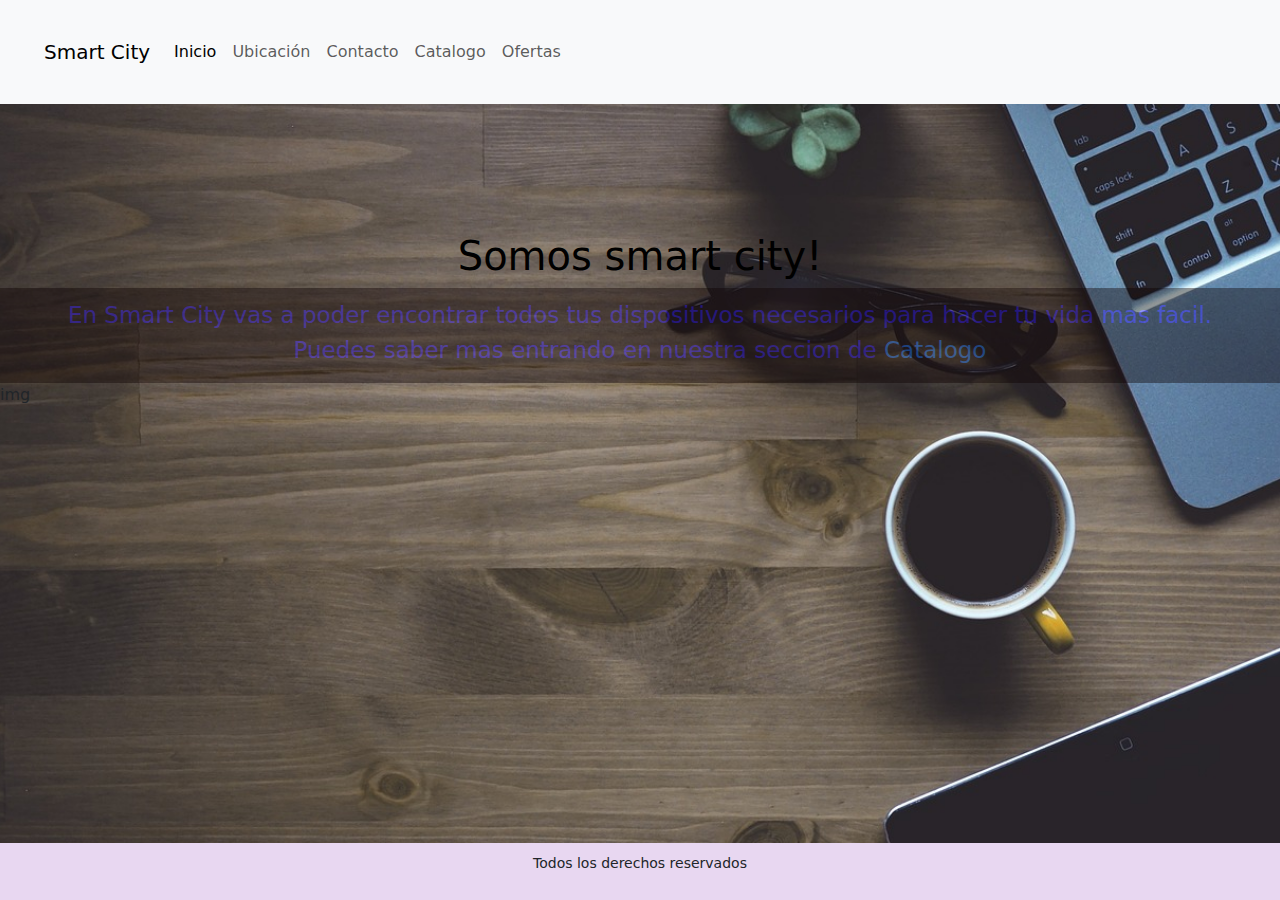
<file: index.html>
<!DOCTYPE html>
<html lang="es">
<head>
    <meta charset="UTF-8">
    <meta name="viewport" content="width=device-width, initial-scale=1.0">
    <title>Smart city!</title>
    <link rel="apple-touch-icon" sizes="180x180" href="/apple-touch-icon.png">
    <link rel="icon" type="image/png" sizes="32x32" href="./img/favicon-32x32.png">
    <link rel="icon" type="image/png" sizes="16x16" href="./img/favicon-16x16.png">
    <link rel="manifest" href="/site.webmanifest">
    <link rel="shortcut icon" href="./img/chip.logo.png" type="image/x-icon">
    <link rel="stylesheet" href="https://cdnjs.cloudflare.com/ajax/libs/font-awesome/6.5.1/css/all.min.css" integrity="sha512-DTOQO9RWCH3ppGqcWaEA1BIZOC6xxalwEsw9c2QQeAIftl+Vegovlnee1c9QX4TctnWMn13TZye+giMm8e2LwA==" crossorigin="anonymous" referrerpolicy="no-referrer" />
    <link href="https://cdn.jsdelivr.net/npm/bootstrap@5.3.3/dist/css/bootstrap.min.css" rel="stylesheet" integrity="sha384-QWTKZyjpPEjISv5WaRU9OFeRpok6YctnYmDr5pNlyT2bRjXh0JMhjY6hW+ALEwIH" crossorigin="anonymous">
    <link rel="stylesheet" href="./css/style.css">
</head>
<body>
    <header>
        <nav class="navbar navbar-expand-lg bg-body-tertiary">
            <div class="container-fluid">
              <a class="navbar-brand" href="#">Smart City</a>
              <button class="navbar-toggler" type="button" data-bs-toggle="collapse" data-bs-target="#navbarNav" aria-controls="navbarNav" aria-expanded="false" aria-label="Toggle navigation">
                <span class="navbar-toggler-icon"></span>
              </button>
              <div class="collapse navbar-collapse" id="navbarNav">
                <ul class="navbar-nav">
                  <li class="nav-item">
                    <a class="nav-link active" aria-current="page" href="./index.html">Inicio</a>
                  </li>
                  <li class="nav-item">
                    <a class="nav-link" href="./pages/ubicacion.html">Ubicación</a>
                  </li>
                  <li class="nav-item">
                    <a class="nav-link" href="./pages/contacto.html">Contacto</a>
                  </li>
                  <li class="nav-item">
                    <a class="nav-link" href="./pages/catalogo.html">Catalogo</a>
                    <li class="nav-item">
                        <a class="nav-link" href="../pages/ofertas.html">Ofertas</a>
                      </li>
                </ul>
              </div>
            </div>
          </nav>
    </header>
    
    <main class="main-index">
        <h2 class="somos-smartcity">
            Somos smart city!
        </h2>
        <div class="h2yp">
            <p class="p-smartcity">
                En Smart City vas a poder encontrar todos tus dispositivos necesarios para hacer tu vida mas facil. <br> Puedes saber mas entrando en nuestra seccion de <a href="./pages/catalogo.html">Catalogo</a>
            </p>
        </div>
        <section>
            img
        </section>
    </main>
    <footer>
        <section class="p-container">
            <p>Todos los derechos reservados</p>
        </section>
        
        <div class="redes">
            <a href="https://www.instagram.com/"><i class="fa-brands fa-instagram"></i></a>
            <a href="https://www.facebook.com/home.php"><i class="fa-brands fa-facebook"></i></a>
            <a href="https://twitter.com/?lang=es"><i class="fa-brands fa-x-twitter"></i></a>
        </div>
    </footer>
    <script src="https://cdn.jsdelivr.net/npm/bootstrap@5.3.3/dist/js/bootstrap.bundle.min.js" integrity="sha384-YvpcrYf0tY3lHB60NNkmXc5s9fDVZLESaAA55NDzOxhy9GkcIdslK1eN7N6jIeHz" crossorigin="anonymous"></script>
</body>
</html>
</file>
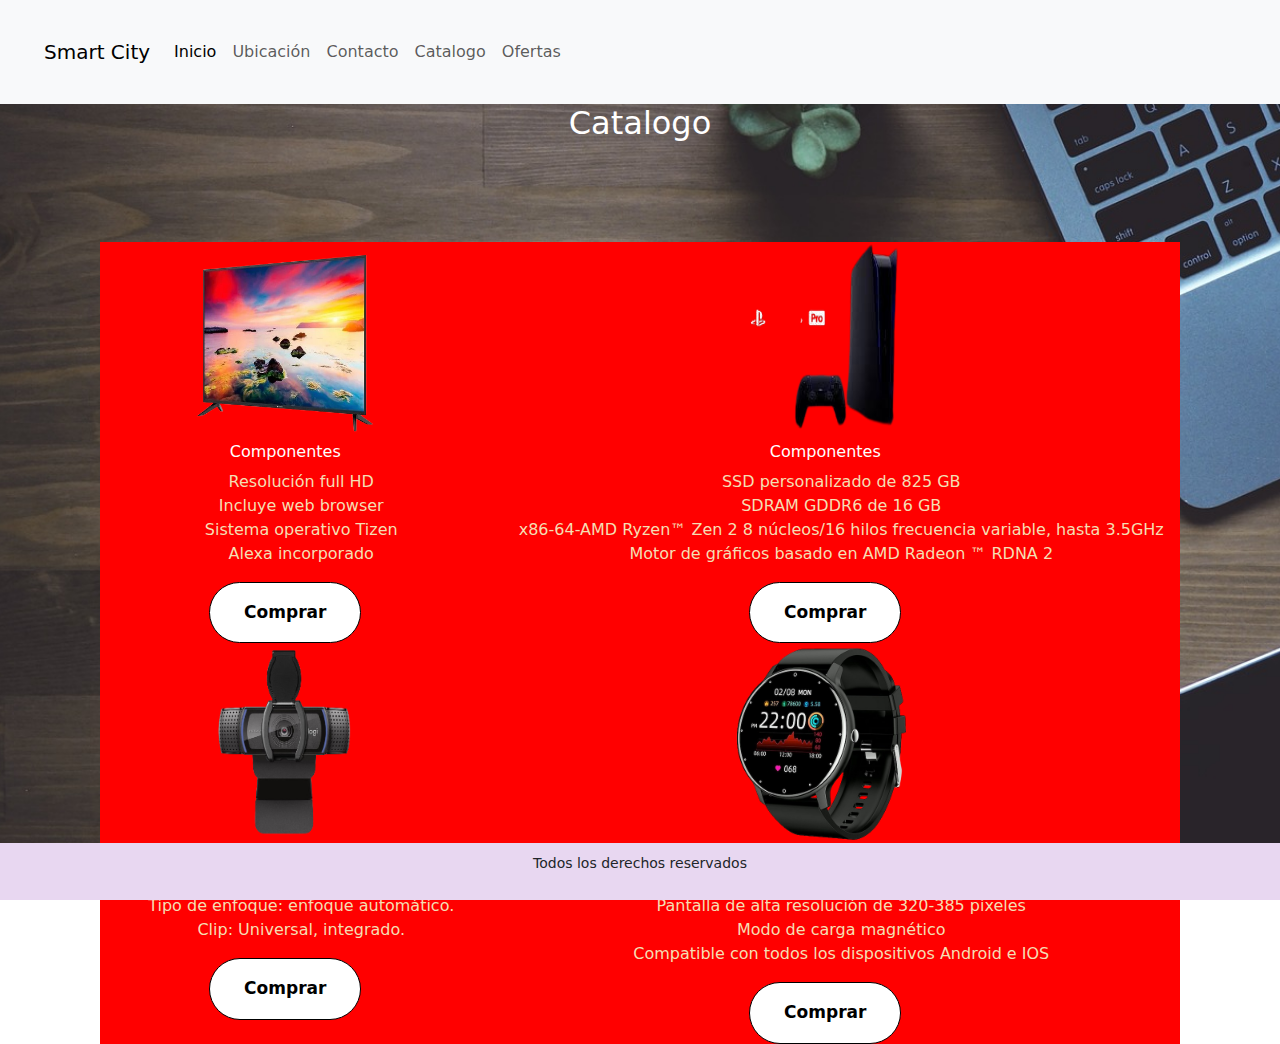
<file: pages/catalogo.html>
<!DOCTYPE html>
<html lang="en">

<head>
    <meta charset="UTF-8">
    <meta name="viewport" content="width=device-width, initial-scale=1.0">
    <title>Smart City</title>
    <link rel="apple-touch-icon" sizes="180x180" href="/apple-touch-icon.png">
    <link rel="icon" type="image/png" sizes="32x32" href="../img/favicon-32x32.png">
    <link rel="icon" type="image/png" sizes="16x16" href="../img/favicon-16x16.png">
    <link rel="manifest" href="/site.webmanifest">
    <link rel="shortcut icon" href="./img/chip.logo.png" type="image/x-icon">
    <link rel="stylesheet" href="https://cdnjs.cloudflare.com/ajax/libs/font-awesome/6.5.1/css/all.min.css"
        integrity="sha512-DTOQO9RWCH3ppGqcWaEA1BIZOC6xxalwEsw9c2QQeAIftl+Vegovlnee1c9QX4TctnWMn13TZye+giMm8e2LwA=="
        crossorigin="anonymous" referrerpolicy="no-referrer" />
    <link href="https://cdn.jsdelivr.net/npm/bootstrap@5.3.3/dist/css/bootstrap.min.css" rel="stylesheet"
        integrity="sha384-QWTKZyjpPEjISv5WaRU9OFeRpok6YctnYmDr5pNlyT2bRjXh0JMhjY6hW+ALEwIH" crossorigin="anonymous">
    <link rel="stylesheet" href="../css/style.css">
</head>

<body>
    <header>
        <nav class="navbar navbar-expand-lg bg-body-tertiary">
            <div class="container-fluid">
                <a class="navbar-brand" href="../index.html">Smart City</a>
                <button class="navbar-toggler" type="button" data-bs-toggle="collapse" data-bs-target="#navbarNav"
                    aria-controls="navbarNav" aria-expanded="false" aria-label="Toggle navigation">
                    <span class="navbar-toggler-icon"></span>
                </button>
                <div class="collapse navbar-collapse" id="navbarNav">
                    <ul class="navbar-nav">
                        <li class="nav-item">
                            <a class="nav-link active" aria-current="page" href="../index.html">Inicio</a>
                        </li>
                        <li class="nav-item">
                            <a class="nav-link" href="../pages/ubicacion.html">Ubicación</a>
                        </li>
                        <li class="nav-item">
                            <a class="nav-link" href="../pages/contacto.html">Contacto</a>
                        </li>
                        <li class="nav-item">
                            <a class="nav-link" href="./catalogo.html">Catalogo</a>
                        <li class="nav-item">
                            <a class="nav-link" href="../pages/ofertas.html">Ofertas</a>
                        </li>
                </div>
            </div>
        </nav>
    </header>
    <main>
        <h2 class="titulo-cata">Catalogo</h2>
        <section class="contenido">
            <div class="article-container">
                <img class="img-catalogo" src="../img/tv.png" alt="smart tv">
                <h6 class="compos">Componentes</h6>
                <ul class="licontainer">
                    <li>
                        Resolución full HD
                    </li>
                    <li>
                        Incluye web browser
                    </li>
                    <li>
                        Sistema operativo Tizen
                    </li>
                    <li>
                        Alexa incorporado
                    </li>
                </ul>
                <button class="boton-catalogo">Comprar</button>

                
            </div>
            <div class="article-container">
                <img class="img-catalogo" src="../img/ps5-removebg-preview.png" alt="playstation5">
                <h6 class="compos">Componentes</h6>
                <ul class="licontainer">
                    <li>
                        SSD personalizado de 825 GB
                    </li>
                    <li>
                        SDRAM GDDR6 de 16 GB
                    </li>
                    <li>
                        x86-64-AMD Ryzen™ Zen 2 8 núcleos/16 hilos frecuencia variable, hasta 3.5GHz
                    </li>
                    <li>
                        Motor de gráficos basado en AMD Radeon ™ RDNA 2
                    </li>
                </ul>
                <button class="boton-catalogo">Comprar</button>
            </div>
            <div class="article-container">
                <img class="img-catalogo" src="../img/logicam.png" alt="webcam">
                <h6 class="compos">Componentes</h6>
                <ul class="licontainer">
                    <li>
                        Resolución máxima: 1080p / 30fps
                    </li>
                    <li>
                        Tipo de enfoque: enfoque automático.
                    </li>
                    <li>
                        Clip: Universal, integrado.
                    </li>
                </ul>
                <button class="boton-catalogo">Comprar</button>
            </div>
            <div class="article-container">
                <img class="img-catalogo" src="../img/Smart_watch-removebg-preview.png" alt="smartwatch">
                <h6 class="compos">Componentes</h6>
                <ul class="licontainer">
                    <li>
                        batería (de 205 mAh)
                    </li>
                    <li>
                        Pantalla de alta resolución de 320-385 pixeles
                    </li>
                    <li>
                        Modo de carga magnético
                    </li>
                    <li>
                        Compatible con todos los dispositivos Android e IOS
                    </li>
                </ul>
                <button class="boton-catalogo">Comprar</button>
            </div>
        </section>
    </main>
    <footer>
        <section class="p-container">
            <p>Todos los derechos reservados</p>
        </section>

        <div class="redes">
            <a href="https://www.instagram.com/"><i class="fa-brands fa-instagram"></i></a>
            <a href="https://www.facebook.com/home.php"><i class="fa-brands fa-facebook"></i></a>
            <a href="https://twitter.com/?lang=es"><i class="fa-brands fa-x-twitter"></i></a>
        </div>
    </footer>
    <script src="https://cdn.jsdelivr.net/npm/bootstrap@5.3.3/dist/js/bootstrap.bundle.min.js"
        integrity="sha384-YvpcrYf0tY3lHB60NNkmXc5s9fDVZLESaAA55NDzOxhy9GkcIdslK1eN7N6jIeHz"
        crossorigin="anonymous"></script>
</body>

</html>
</file>
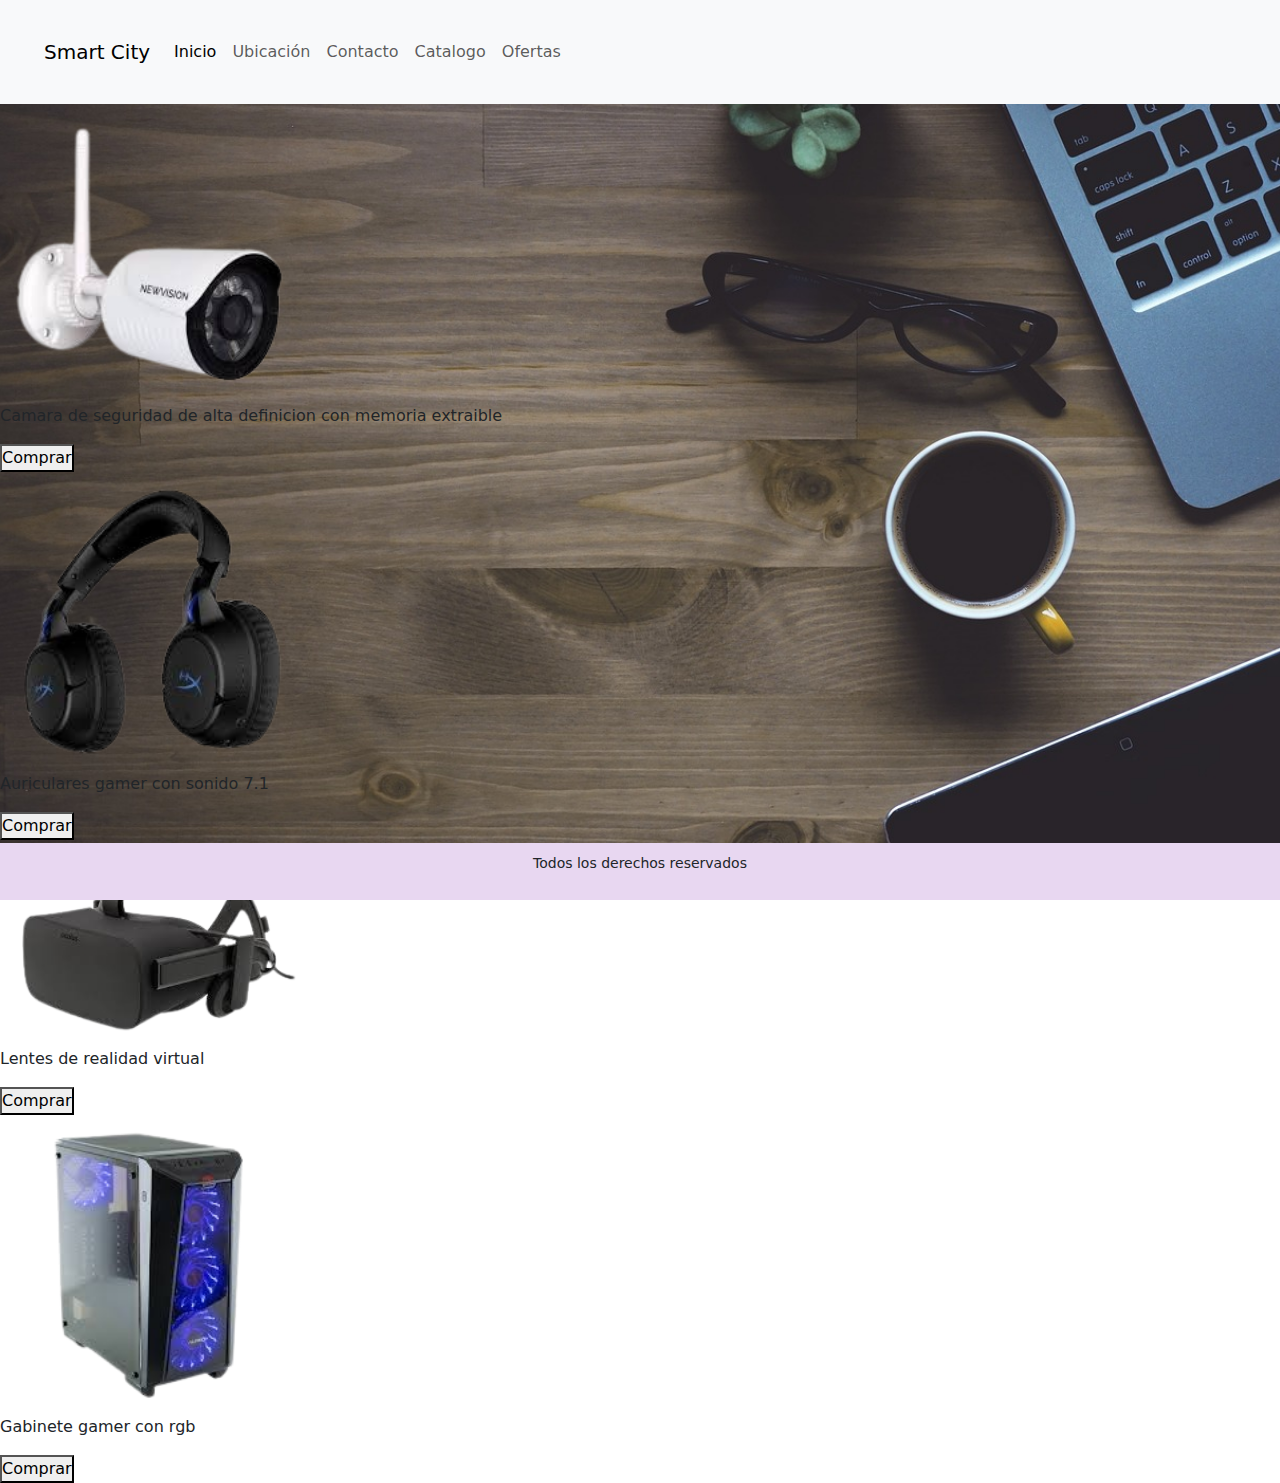
<file: pages/ofertas.html>
<!DOCTYPE html>
<html lang="en">
  <head>
    <meta charset="UTF-8">
    <meta name="viewport" content="width=device-width, initial-scale=1.0">
    <title>Smart city!</title>
    <link rel="apple-touch-icon" sizes="180x180" href="/apple-touch-icon.png">
    <link rel="icon" type="image/png" sizes="32x32" href="../img/favicon-32x32.png">
        <link rel="icon" type="image/png" sizes="16x16" href="../img/favicon-16x16.png">
    <link rel="manifest" href="/site.webmanifest">
    <link rel="shortcut icon" href="./img/chip.logo.png" type="image/x-icon">
    <link rel="stylesheet" href="https://cdnjs.cloudflare.com/ajax/libs/font-awesome/6.5.1/css/all.min.css" integrity="sha512-DTOQO9RWCH3ppGqcWaEA1BIZOC6xxalwEsw9c2QQeAIftl+Vegovlnee1c9QX4TctnWMn13TZye+giMm8e2LwA==" crossorigin="anonymous" referrerpolicy="no-referrer" />
    <link href="https://cdn.jsdelivr.net/npm/bootstrap@5.3.3/dist/css/bootstrap.min.css" rel="stylesheet" integrity="sha384-QWTKZyjpPEjISv5WaRU9OFeRpok6YctnYmDr5pNlyT2bRjXh0JMhjY6hW+ALEwIH" crossorigin="anonymous">
    <link rel="stylesheet" href="../css/style.css">
</head>
<body>
    <header>
        <nav class="navbar navbar-expand-lg bg-body-tertiary">
            <div class="container-fluid">
              <a class="navbar-brand" href="../index.html">Smart City</a>
              <button class="navbar-toggler" type="button" data-bs-toggle="collapse" data-bs-target="#navbarNav" aria-controls="navbarNav" aria-expanded="false" aria-label="Toggle navigation">
                <span class="navbar-toggler-icon"></span>
              </button>
              <div class="collapse navbar-collapse" id="navbarNav">
                <ul class="navbar-nav">
                  <li class="nav-item">
                    <a class="nav-link active" aria-current="page" href="../index.html">Inicio</a>
                  </li>
                  <li class="nav-item">
                    <a class="nav-link" href="../pages/ubicacion.html">Ubicación</a>
                  </li>
                  <li class="nav-item">
                    <a class="nav-link" href="../pages/contacto.html">Contacto</a>
                  </li>
                  <li class="nav-item">
                    <a class="nav-link" href="../pages/catalogo.html">Catalogo</a>
                    <li class="nav-item">
                        <a class="nav-link" href="../pages/ofertas.html">Ofertas</a>
                      </li>
                </ul>
              </div>
            </div>
          </nav>
    </header>
    <main class="main-ofertas">
        <div class="ofertas-container">
        <img src="../img/camseguridad-removebg-preview.png" alt="Camara de seguridad" width="300">
        <p>Camara de seguridad de alta definicion con memoria extraible</p>
        <button class="buy-button">Comprar</button>
        <div class="ofertas-container">
            <img src="../img/hyperxclou_flight-removebg-preview.png" alt="Auriculares hyperx" width="300">
            <p>Auriculares gamer con sonido 7.1</p>
            <button class="buy-button">Comprar</button>
            <div class="ofertas-container">
            <img src="../img/oculus_rif-removebg-preview.png" alt="Oculus rif" width="300">
            <p>Lentes de realidad virtual</p>
            <button class="buy-button">Comprar</button>
            <div class="ofertas-container">
                <img src="../img/images-removebg-preview.png" alt="Gabinete gamer" width="300">
                <p>Gabinete gamer con rgb</p>
                <button class="buy-button">Comprar</button>
    </main>
    <footer>
        <section class="p-container">
            <p>Todos los derechos reservados</p>
        </section>
        <div class="redes">
            <a href="https://www.instagram.com/"><i class="fa-brands fa-instagram"></i></a>
            <a href="https://www.facebook.com/home.php"><i class="fa-brands fa-facebook"></i></a>
            <a href="https://twitter.com/?lang=es"><i class="fa-brands fa-x-twitter"></i></a>
        </div>
</footer>
<script src="https://cdn.jsdelivr.net/npm/bootstrap@5.3.3/dist/js/bootstrap.bundle.min.js" integrity="sha384-YvpcrYf0tY3lHB60NNkmXc5s9fDVZLESaAA55NDzOxhy9GkcIdslK1eN7N6jIeHz" crossorigin="anonymous"></script>
</body>
</html>
</file>
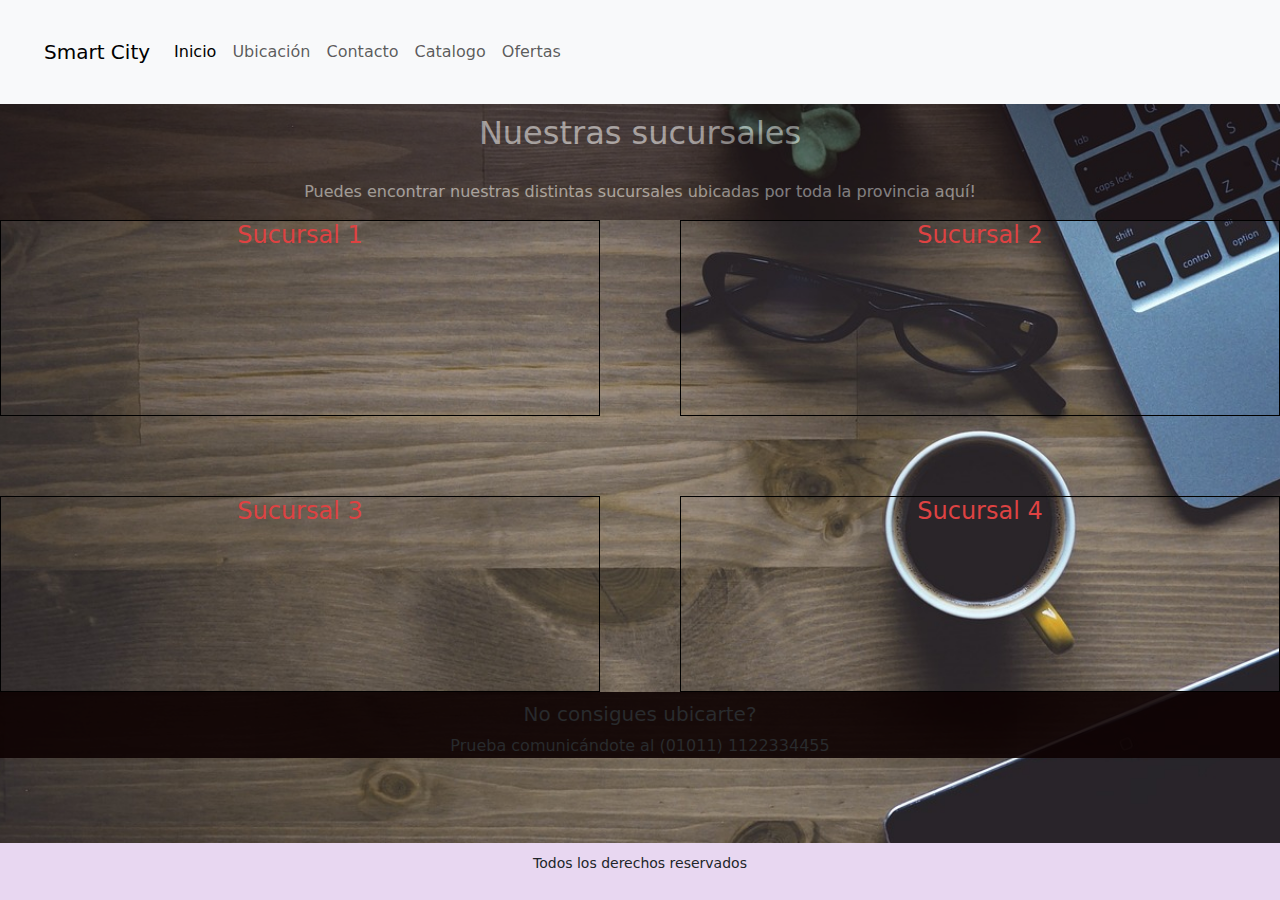
<file: pages/ubicacion.html>
<!DOCTYPE html>
<html lang="en">

<head>
    <meta charset="UTF-8">
    <meta name="viewport" content="width=device-width, initial-scale=1.0">
    <title>Smart city!</title>
    <link rel="apple-touch-icon" sizes="180x180" href="/apple-touch-icon.png">
    <link rel="icon" type="image/png" sizes="32x32" href="../img/favicon-32x32.png">
    <link rel="icon" type="image/png" sizes="16x16" href="../img/favicon-16x16.png">
    <link rel="manifest" href="/site.webmanifest">
    <link rel="shortcut icon" href="./img/chip.logo.png" type="image/x-icon">
    <link rel="stylesheet" href="https://cdnjs.cloudflare.com/ajax/libs/font-awesome/6.5.1/css/all.min.css"
        integrity="sha512-DTOQO9RWCH3ppGqcWaEA1BIZOC6xxalwEsw9c2QQeAIftl+Vegovlnee1c9QX4TctnWMn13TZye+giMm8e2LwA=="
        crossorigin="anonymous" referrerpolicy="no-referrer" />
    <link href="https://cdn.jsdelivr.net/npm/bootstrap@5.3.3/dist/css/bootstrap.min.css" rel="stylesheet"
        integrity="sha384-QWTKZyjpPEjISv5WaRU9OFeRpok6YctnYmDr5pNlyT2bRjXh0JMhjY6hW+ALEwIH" crossorigin="anonymous">
    <link rel="stylesheet" href="../css/style.css">
</head>

<body>
    <header>
        <nav class="navbar navbar-expand-lg bg-body-tertiary">
            <div class="container-fluid">
                <a class="navbar-brand" href="#">Smart City</a>
                <button class="navbar-toggler" type="button" data-bs-toggle="collapse" data-bs-target="#navbarNav"
                    aria-controls="navbarNav" aria-expanded="false" aria-label="Toggle navigation">
                    <span class="navbar-toggler-icon"></span>
                </button>
                <div class="collapse navbar-collapse" id="navbarNav">
                    <ul class="navbar-nav">
                        <li class="nav-item">
                            <a class="nav-link active" aria-current="page" href="../index.html">Inicio</a>
                        </li>
                        <li class="nav-item">
                            <a class="nav-link" href="../pages/ubicacion.html">Ubicación</a>
                        </li>
                        <li class="nav-item">
                            <a class="nav-link" href="../pages/contacto.html">Contacto</a>
                        </li>
                        <li class="nav-item">
                            <a class="nav-link" href="../pages/catalogo.html">Catalogo</a>
                        <li class="nav-item">
                            <a class="nav-link" href="../pages/ofertas.html">Ofertas</a>
                        </li>
                    </ul>
                </div>
            </div>
        </nav>
    </header>
    <main>
        <section class="h2yp">
            <h2 class="sucursales-tittle">
                Nuestras sucursales
            </h2>
            <p class="sucursales-p">
                Puedes encontrar nuestras distintas sucursales ubicadas por toda la provincia aquí!
            </p>
        </section>
        <div class="ubi-container">

            <div class="sucur-ubi">
                <h4 class="sucursal-tittle">Sucursal 1</h4>
                <iframe
                    src="https://www.google.com/maps/embed?pb=!1m18!1m12!1m3!1d38515.76358562118!2d-64.18816862435321!3d-31.432176007250746!2m3!1f0!2f0!3f0!3m2!1i1024!2i768!4f13.1!3m3!1m2!1s0x9432987868a94039%3A0xbce488adf17a3cd5!2sFravega!5e0!3m2!1ses-419!2sar!4v1711986314004!5m2!1ses-419!2sar"
                    style="border:0;" allowfullscreen="" loading="lazy"
                    referrerpolicy="no-referrer-when-downgrade"></iframe>
            </div>
            <div class="sucur-ubi">
                <h4 class="sucursal-tittle">Sucursal 2</h4>
                <iframe
                    src="https://www.google.com/maps/embed?pb=!1m18!1m12!1m3!1d38533.543366554324!2d-64.27228699048521!3d-31.388873352270025!2m3!1f0!2f0!3f0!3m2!1i1024!2i768!4f13.1!3m3!1m2!1s0x943298c955bc018d%3A0x5f2387b96b89c457!2sFr%C3%A1vega%20C%C3%B3rdoba%20Norte!5e0!3m2!1ses-419!2sar!4v1711986377759!5m2!1ses-419!2sar"
                    style="border:0;" allowfullscreen="" loading="lazy"
                    referrerpolicy="no-referrer-when-downgrade"></iframe>
            </div>
            <div class="sucur-ubi">
                <h4 class="sucursal-tittle">Sucursal 3</h4>
                <iframe
                    src="https://www.google.com/maps/embed?pb=!1m18!1m12!1m3!1d436074.3188719208!2d-64.59142410237233!3d-31.36365308733251!2m3!1f0!2f0!3f0!3m2!1i1024!2i768!4f13.1!3m3!1m2!1s0x942d6641452de511%3A0x576cf25070108170!2zRnLDoXZlZ2E!5e0!3m2!1ses-419!2sar!4v1711986401087!5m2!1ses-419!2sar"
                    style="border:0;" allowfullscreen="" loading="lazy"
                    referrerpolicy="no-referrer-when-downgrade"></iframe>
            </div>
            <div class="sucur-ubi">
                <h4 class="sucursal-tittle">Sucursal 4</h4>
                <iframe
                    src="https://www.google.com/maps/embed?pb=!1m18!1m12!1m3!1d16198.82805891224!2d-64.20477365771488!3d-31.403541555760572!2m3!1f0!2f0!3f0!3m2!1i1024!2i768!4f13.1!3m3!1m2!1s0x9432987868a94039%3A0xf8efc6c658877287!2zRnLDoXZlZ2E!5e0!3m2!1ses-419!2sar!4v1711986481557!5m2!1ses-419!2sar"
                    style="border:0;" allowfullscreen="" loading="lazy"
                    referrerpolicy="no-referrer-when-downgrade"></iframe>
            </div>
        </div>
        <section class="relleno">
            <h5>No consigues ubicarte?</h5>
            <p>Prueba comunicándote al (01011) 1122334455</p>
        </section>
    </main>

    <footer>
        <section class="p-container">
            <p>Todos los derechos reservados</p>
        </section>

        <div class="redes">
            <a href="https://www.instagram.com/"><i class="fa-brands fa-instagram"></i></a>
            <a href="https://www.facebook.com/home.php"><i class="fa-brands fa-facebook"></i></a>
            <a href="https://twitter.com/?lang=es"><i class="fa-brands fa-x-twitter"></i></a>
        </div>
    </footer>
    <script src="https://cdn.jsdelivr.net/npm/bootstrap@5.3.3/dist/js/bootstrap.bundle.min.js"
        integrity="sha384-YvpcrYf0tY3lHB60NNkmXc5s9fDVZLESaAA55NDzOxhy9GkcIdslK1eN7N6jIeHz"
        crossorigin="anonymous"></script>
</body>

</html>
</file>
<file: css/style.css>
.header {
  background-color: #e8d7f1;
}

.navbar {
  height: 100%;
  display: flex;
  justify-content: space-between;
  align-items: center;
  flex-wrap: wrap;
  padding: 2rem;
}

.ul_links {
  width: 100%;
  background-color: #e8d7f1;
  position: absolute;
  top: var(--altura_header);
  left: 0;
  height: 0;
  overflow: hidden;
  display: flex;
  flex-direction: column;
  justify-content: center;
  align-items: center;
  gap: 3rem;
  transition: all 0.3s;
}

.link {
  color: #355070;
  font-size: 20px;
}

* {
  text-decoration: none;
  list-style: none;
  margin: 0;
  padding: 0;
  box-sizing: border-box;
}

a {
  text-decoration: none;
}

ol, ul {
  list-style: none;
}

body {
  background-image: url(../img/background.jpg);
  background-repeat: no-repeat;
  background-size: cover;
  background-position: center;
  margin: 0;
  height: 100vh;
}

.menu_hamburguesa {
  display: none;
}

.logo {
  position: sticky;
  color: #355070;
}

.list_icon {
  color: #355070;
  cursor: pointer;
}

@media (min-width: 768px) {
  .labe_hamburguesa {
    display: none;
  }
  .ul_links {
    position: static;
    width: auto;
    height: auto;
    flex-direction: row;
    gap: 2rem;
  }
}
@media (max-width: 768px) {
  .logo {
    text-align: center;
    justify-content: center;
  }
}
@media (max-width: 800px) {
  .ul_links {
    gap: 1rem;
  }
}
@media (min-width: 768px) {
  footer {
    padding: 10px;
  }
  footer p {
    font-size: 14px;
  }
  footer a {
    font-size: 14px;
  }
}
@media only screen and (max-width: 768px) {
  footer {
    flex-direction: column;
  }
  footer .redes {
    flex-direction: column;
  }
  footer .redes a {
    margin: 5px 0;
  }
}
@media (min-width: 768px) {
  .h2yp {
    display: grid;
    grid-template-columns: repeat(auto-fill, minmax(300px, 1fr));
    gap: 20px;
  }
}
@media (min-width: 768px) {
  .form-sect {
    grid-template-columns: repeat(2, 1fr);
    grid-gap: 50px;
  }
}
@media screen and (max-width: 768px) {
  main {
    grid-template-columns: 1fr;
  }
}
@media (max-width: 800px) {
  .ul_links {
    gap: 1rem;
  }
}
@media (min-width: 1100px) {
  .form {
    margin-right: 30px;
  }
  .container-form form textarea {
    margin-right: 30px;
  }
}
@media (min-width: 650px) {
  .form {
    display: flex;
    text-align: center;
  }
}
@media only screen and (min-width: 767px) {
  .ubi-container {
    display: grid;
    grid-template-columns: auto;
  }
  .relleno {
    margin-bottom: 18vh;
  }
}
@media only screen and (min-width: 970px) {
  .img-catalogo {
    width: 50px;
    height: 50px;
  }
}
footer {
  display: flex;
  flex-direction: column;
  align-items: center;
  justify-content: center;
  padding: 10px;
  background-color: #e8d7f1;
  position: fixed;
  bottom: 0;
  width: 100%;
  font-size: 10px;
}

.container-form {
  width: 100%;
  max-width: 1100px;
  margin: auto;
  display: grid;
  grid-template-columns: repeat(2, 1fr);
  grid-gap: 50px;
  margin-top: 90px;
}

.container-form h3 {
  margin-bottom: 15px;
  font-size: 30px;
}

.container-form p {
  font-size: 17px;
  line-height: 1.6;
  margin-bottom: 30px;
}

.container-form a {
  font-size: 15px;
  display: inline-block;
  text-decoration: none;
  width: 100%;
  margin-bottom: 15px;
  color: black;
  font-weight: 700;
}

.container-form a i {
  color: orange;
  margin-right: 10px;
}

.container-form form .campo, textarea {
  width: 80%;
  padding: 15px 10px;
  font-size: 15px;
  border: 1px solid #dbdbdb;
  margin-bottom: 20px;
  border-radius: 3px;
  outline: 0px;
}

.container-form form textarea {
  max-width: 430px;
  min-width: 530px;
  min-width: 140px;
  max-height: 150px;
}

.container-form .btn-enviar {
  padding: 15px;
  font-size: 16px;
  border: none;
  outline: 0px;
  background: orange;
  color: white;
  border-radius: 3px;
  cursor: pointer;
  transition: all 300ms ease;
}

.container-form .btn-enviar :hover {
  background: #e39403;
}

.img-contacto {
  justify-content: center;
  align-items: center;
  width: 250px;
  height: 300px;
  padding-left: 30px;
}

.tituloyp {
  color: white;
}

.h2yp {
  display: flex;
  flex-direction: column;
  position: relative;
  background-color: rgb(13, 1, 1);
  background-size: 0.5fr;
  opacity: 0.4;
  justify-content: center;
  padding-top: 10px;
}

.somos-smartcity {
  color: black;
  font-size: 40px;
  text-align: center;
  justify-content: center;
  align-items: flex-start;
}

.p-smartcity {
  color: rgb(35, 7, 247);
  font-size: 23px;
  text-align: center;
}

.main-index {
  padding-top: 10%;
}

.ubi-container {
  grid-template-columns: auto auto;
  gap: 80px;
}

.iframe {
  width: 100px;
  height: 100px;
}

.sucur-ubi {
  text-align: center;
  border: 1px solid black;
}

.relleno {
  text-align: center;
  background-color: rgb(13, 1, 1);
  opacity: 0.9;
  background-size: cover;
  padding-top: 10px;
}

.sucursal-tittle {
  color: rgb(222, 66, 66);
}

.h2yp {
  align-items: center;
  color: white;
}

.img-catalogo {
  width: 200px;
  height: 200px;
  justify-content: center;
}

.titulo-cata {
  text-align: center;
  color: white;
}

.compos {
  color: white;
}

.article-container {
  background-color: red;
  text-align: center;
  justify-content: center;
}

.contenido {
  display: grid;
  grid-template-columns: auto auto;
  margin: 100px;
}

.licontainer {
  color: wheat;
}

.boton-catalogo {
  background-color: white;
  color: black;
  border-radius: 10em;
  font-size: 17px;
  font-weight: 600;
  padding: 1em 2em;
  cursor: pointer;
  transition: all 0.3s ease-in-out;
  border: 1px solid black;
  box-shadow: 0 0 0 0 black;
}

.boton-catalogo :hover {
  transform: translateY(-4px) translateX(-2px);
  box-shadow: 2px 5px 0 0 black;
}/*# sourceMappingURL=style.css.map */
</file>
